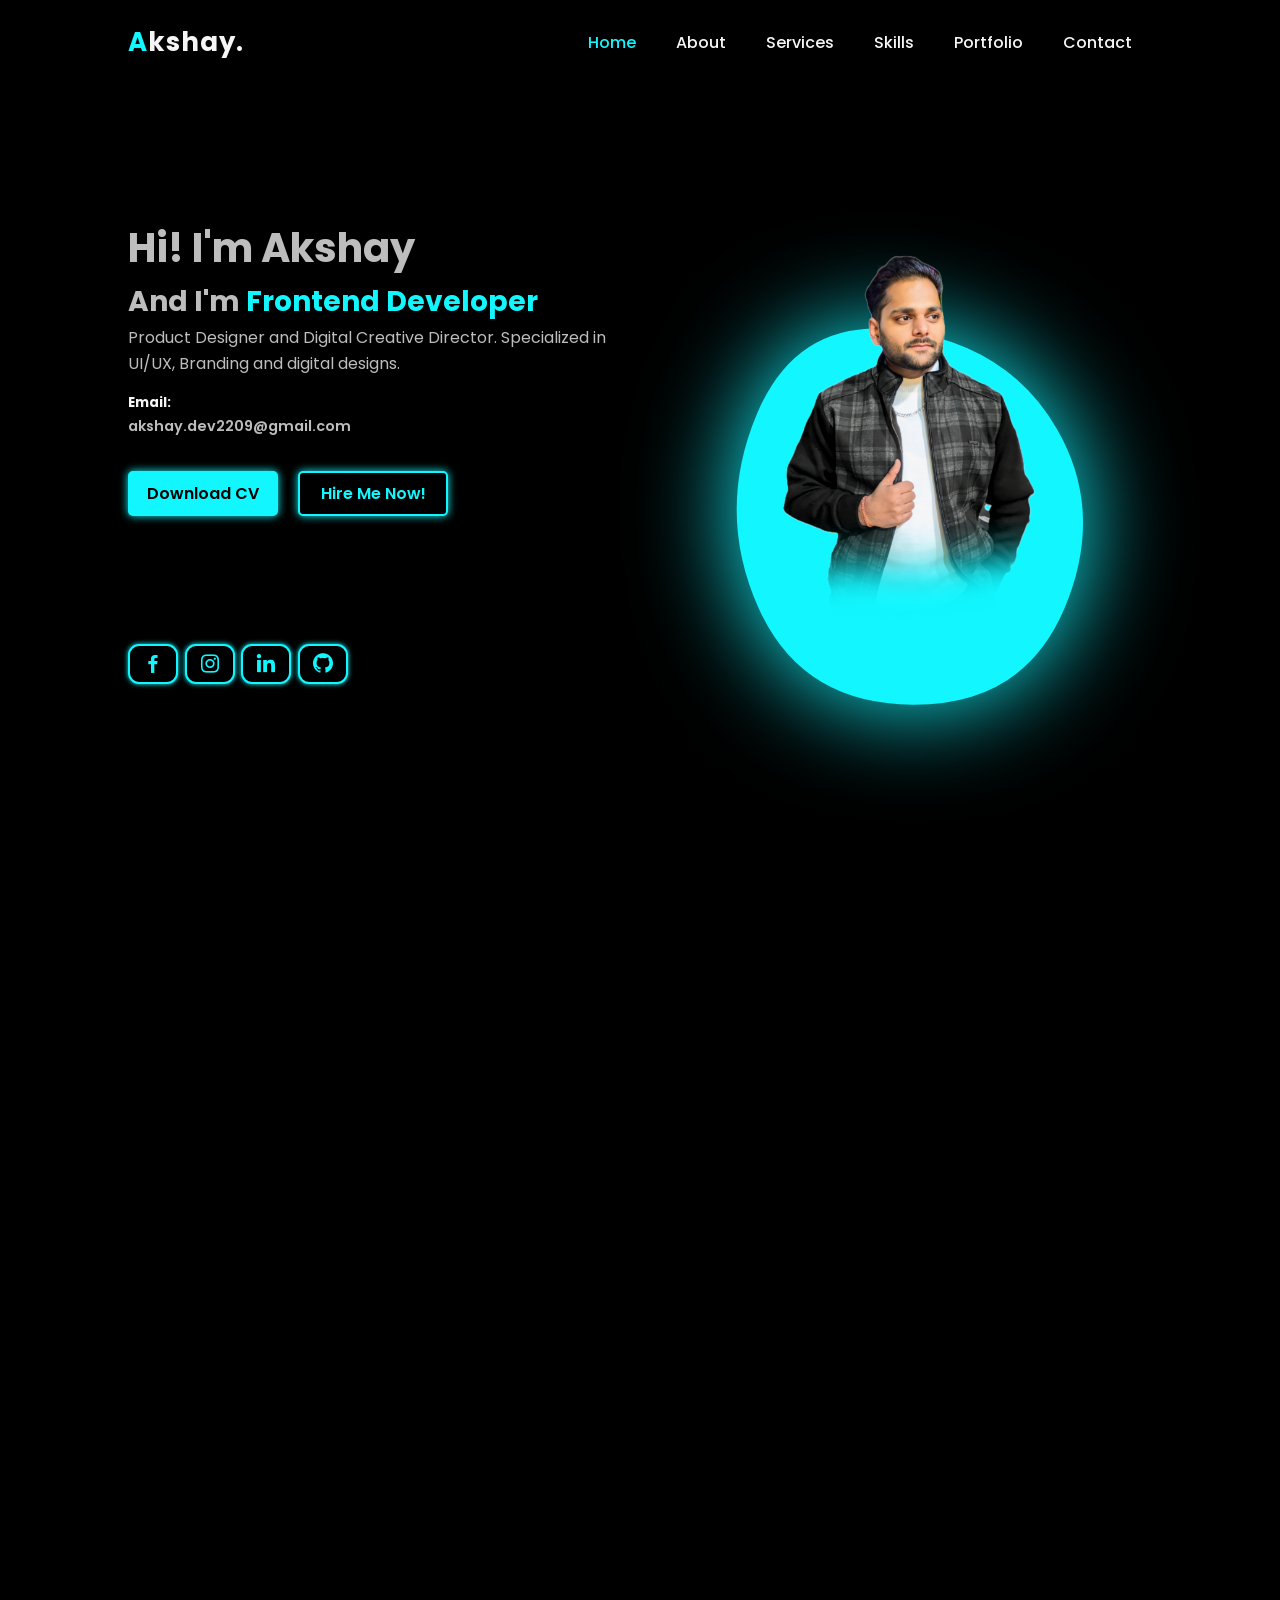
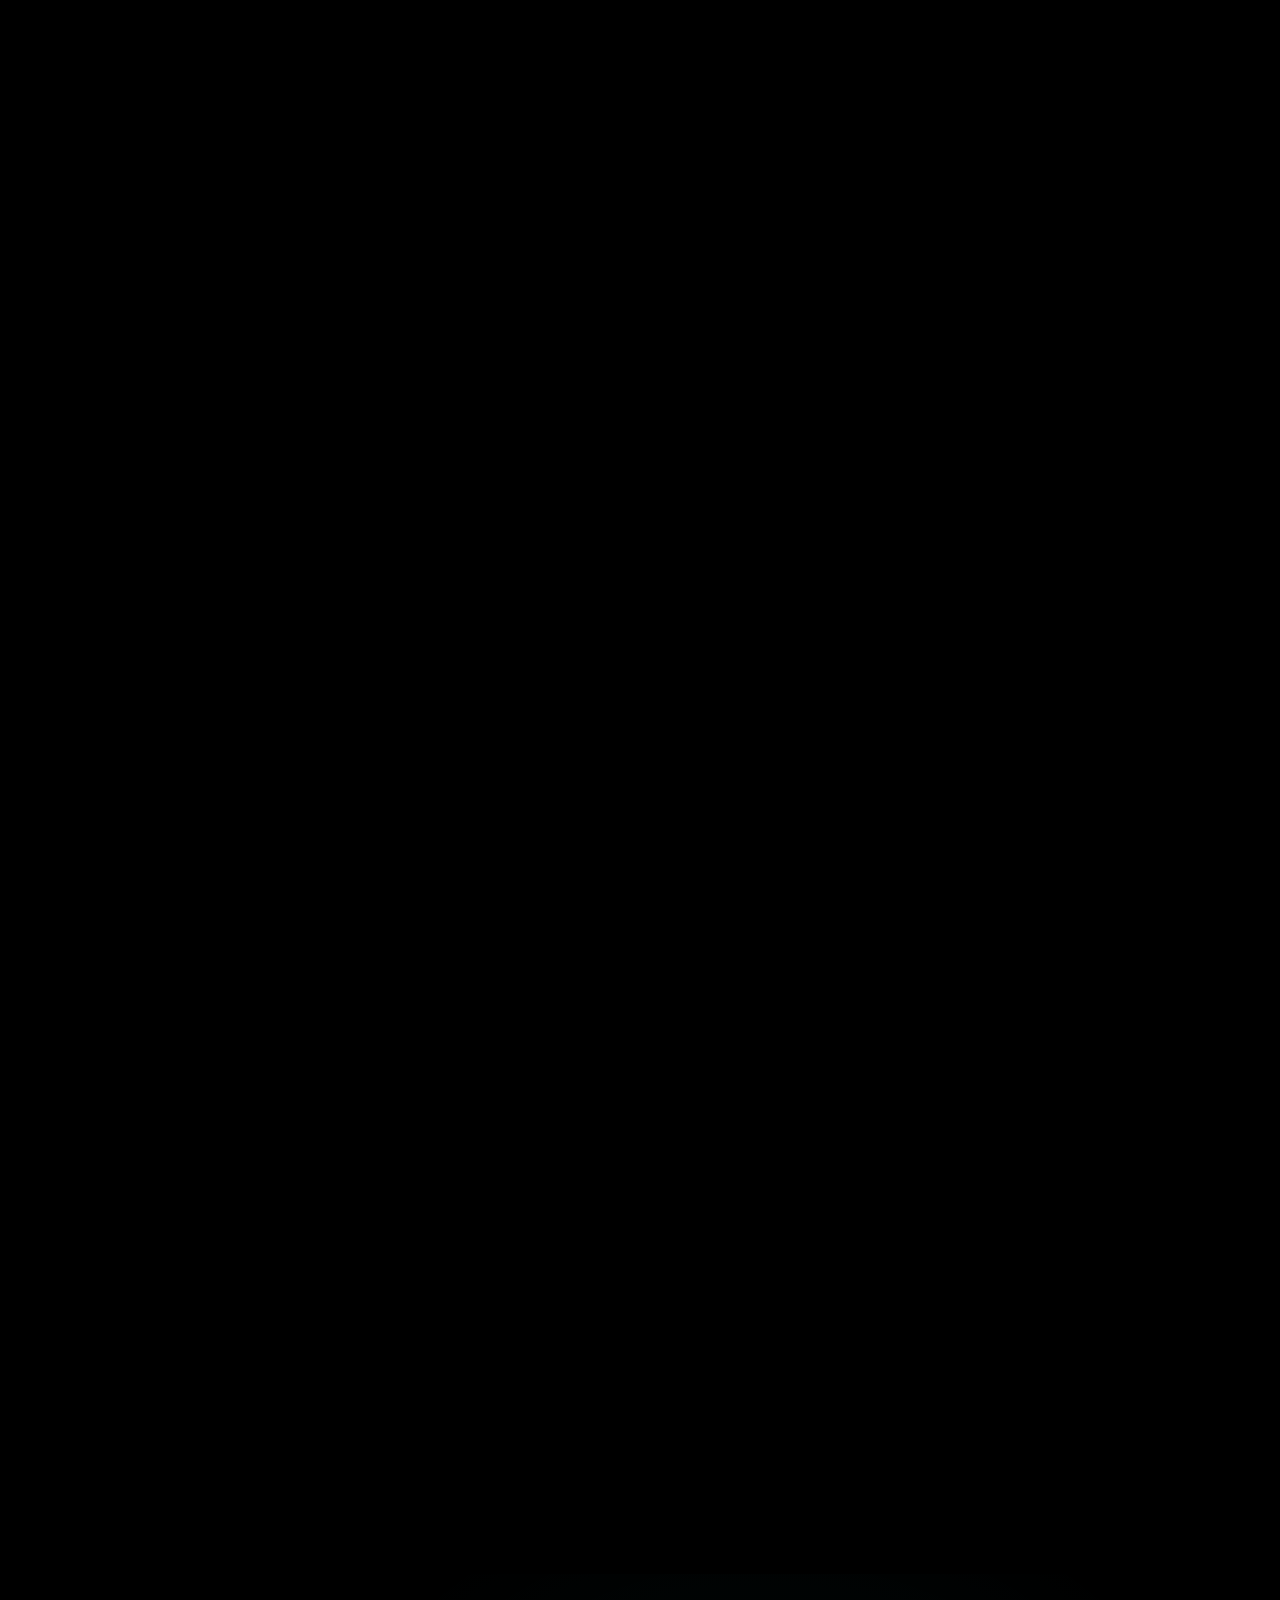
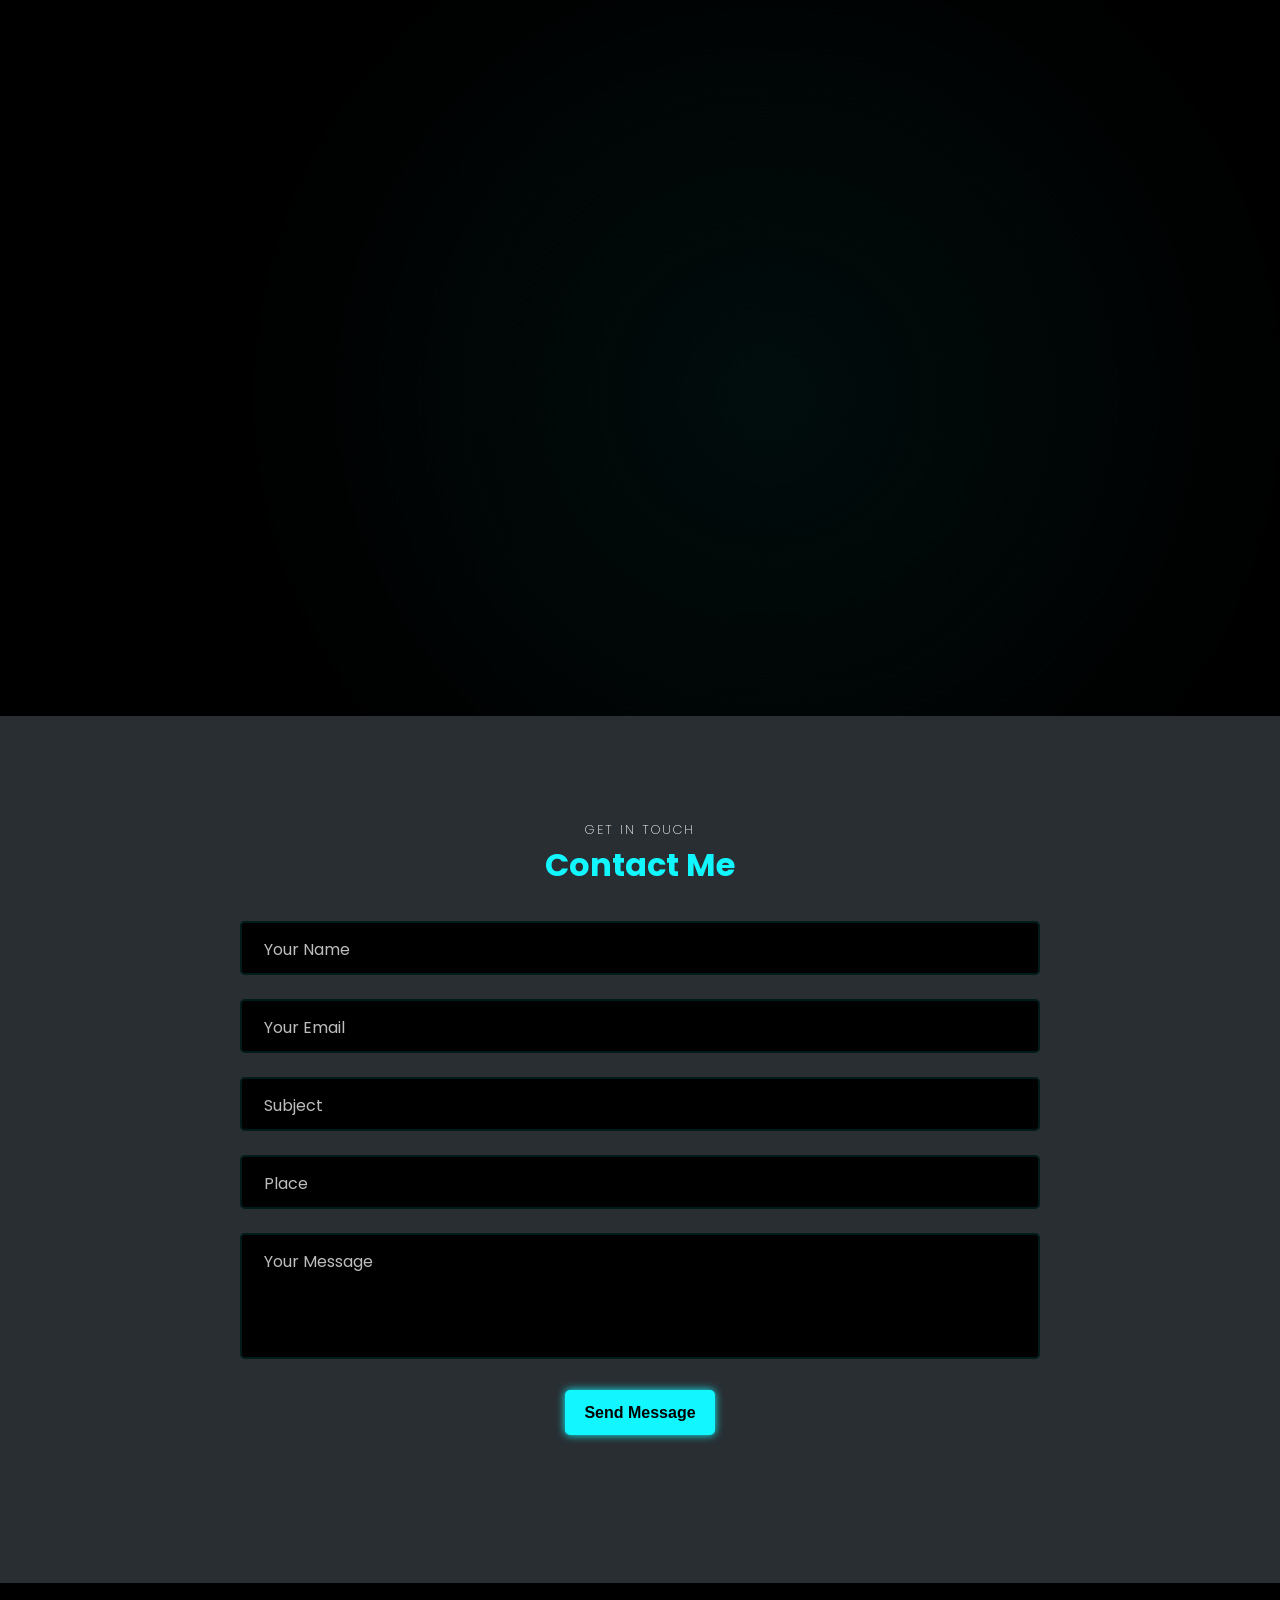
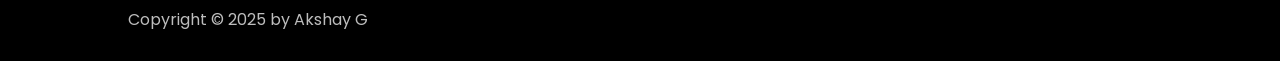
<file: index.html>
<!DOCTYPE html>
<html lang="en">

<head>
    <meta charset="UTF-8">
    <meta name="viewport" content="width=device-width, initial-scale=1.0">
    <meta name="description"
        content="Akshay - Full Stack Developer & MCA Student. Specialized in React, Node.js, UI/UX, and Web Development. View my portfolio of web applications and design work.">
    <meta name="keywords"
        content="Akshay, Full Stack Developer, Web Developer, UI/UX Designer, React Developer, Node.js, Portfolio, MCA Student">
    <meta name="author" content="Akshay G">
    <meta property="og:title" content="Akshay G - Full Stack Developer Portfolio">
    <meta property="og:description"
        content="Full Stack Developer specialized in React, Node.js, and modern web technologies. View my latest projects and skills.">
    <meta property="og:image" content="./mine1.png">
    <meta property="og:url" content="[https://akshayg-portfolio.netlify.app](https://akshayg-portfolio.netlify.app)">
    <meta name="twitter:card" content="summary_large_image">
    <link rel="icon" type="image/png" href="./images/mine1.png">
    <title>Akshay G || Full Stack Developer Portfolio</title>
    <link rel="stylesheet" href="style.css">
    <link href='https://unpkg.com/boxicons@2.1.4/css/boxicons.min.css' rel='stylesheet'>
</head>

<body>
    <!-- Preloader -->
    <div class="preloader">
        <div class="loader"></div>
    </div>

    <header>
        <div class="logo"><span>A</span>kshay. <!-- <span style="color:yellow;">G.</span> --></div>
        <ul class="navlist">
            <li><a href="#home" style="--i:1;">Home</a></li>
            <li><a href="#about" style="--i:2;">About</a></li>
            <li><a href="#services" style="--i:3;">Services</a></li>
            <li><a href="#skills" style="--i:4;">Skills</a></li>
            <li><a href="#portfolio" style="--i:5;">Portfolio</a></li>
            <li><a href="#contact" style="--i:6;">Contact</a></li>
        </ul>
        <div id="menu-icon" class="bx bx-menu"></div>
    </header>

    <!-- Home -------------------------------------------------------------------------------------------------->
    <section id="home" class="home">
        <div class="home-content scroll-scale">
            <h1>Hi! I'm Akshay</h1>
            <div class="change-text">
                <h3>And I'm</h3>
                <h3>
                    <span class="word"> MCA&nbsp; Student</span>
                    <span class="word">Frontend&nbsp; Developer</span>
                    <span class="word">Web&nbsp; Designer</span>
                    <span class="word">Full&nbsp; Stack&nbsp; Developer</span>
                    <span class="word">UX/UI&nbsp; Developer</span>
                </h3>
            </div>

            <p>Product Designer and Digital Creative Director.
                Specialized in UI/UX, Branding and digital designs.</p>

            <div class="info-box">
                <div class="email-info">
                    <h5>Email:</h5>
                    <span>akshay.dev2209@gmail.com</span>
                </div>
            </div>

            <div class="btn-box">
                <a href="cv.html" target="_blank" class="btn">Download CV</a>
                <a href="#contact" class="btn">Hire Me Now!</a>
            </div>
            <!-- https://boxicons.com/?query=whats -->
            <div class="social-icons">
                <a href="https://www.facebook.com/share/1CViDe2cgX/" target="_blank" rel="noopener noreferrer"><i
                        class='bx bxl-facebook'></i></a>
                <a href="https://www.instagram.com/akshay.o22?igsh=MTduZm5zNTdzODV3dQ==" target="_blank"
                    rel="noopener noreferrer"><i class='bx bxl-instagram'></i></a>
                <a href="https://www.linkedin.com/in/itsakshayg?utm_source=share&utm_campaign=share_via&utm_content=profile&utm_medium=android_app"
                    target="_blank" rel="noopener noreferrer"><i class='bx bxl-linkedin'></i></a>
                <a href="https://github.com/Akshay0922" target="_blank" rel="noopener noreferrer"><i
                        class='bx bxl-github'></i></a>
            </div>
        </div>

        <div class="home-image scroll-scale">
            <div class="img-box">
                <img src="./images/mine.png" alt="Akshay G - Full Stack Developer" loading="lazy">
            </div>
            <!-- https://lokesh-coder.github.io/blobs.app/?e=6&gw=6&se=2&c=d1d8e0&o=0 -->
            <div class="liquid-shape">
                <svg viewBox="0 0 500 500" xmlns="http://www.w3.org/2000/svg" xmlns:xlink="http://www.w3.org/1999/xlink"
                    width="100%" id="blobSvg">
                    <path fill="#12f7ff">
                        <animate attributeName="d" dur="20000ms" repeatCount="indefinite"
                            values="
                        M405,318Q329,386,248.5,389.5Q168,393,122,321.5Q76,250,115,167.5Q154,85,262.5,62.5Q371,40,426,145Q481,250,405,318Z;
                        M409.5,357.5Q374,465,251,463.5Q128,462,83.5,356Q39,250,83,143.5Q127,37,236.5,60.5Q346,84,395.5,167Q445,250,409.5,357.5Z;
                        M381.02059,316.07541Q326.36172,382.15082,242.19727,395.14943Q158.03283,408.14803,123.37117,329.07402Q88.70951,250,116.13967,157.99861Q143.56984,65.99721,257.7301,52.21508Q371.89037,38.43295,403.78492,144.21648Q435.67947,250,381.02059,316.07541Z;
                        M400.26024,328.35744Q340.83152,406.71487,257.3056,394.53888Q173.77968,382.36289,92.88233,316.18144Q11.98498,250,88.84345,177.2408Q165.70191,104.48159,264.4028,79.64359Q363.10368,54.8056,411.39632,152.4028Q459.68895,250,400.26024,328.35744Z;
                        M377.3284,342.19231Q356.79882,434.38462,243.28106,446.6361Q129.76331,458.88759,109.8787,354.44379Q89.9941,250,129.57693,179.60651Q169.15976,109.21302,253.96745,102.11835Q338.77514,95.02368,368.31656,172.51184Q397.85798,250,377.3284,342.19231Z;
                        M399.94309,357.71307Q373.78208,465.42614,267.0121,435.63196Q160.24212,405.83779,96.97095,327.91889Q33.69977,250,80.9528,143.93585Q128.20582,37.87169,232.5339,69.09686Q336.86199,100.32203,381.48305,175.16102Q426.10411,250,399.94309,357.71307Z;
                        M375.98076,325.2846Q337.19229,400.56919,246.04999,407.86537Q154.90769,415.16154,116.42693,332.58077Q77.94618,250,102.95001,143.96538Q127.95384,37.93077,230.43077,72.03462Q332.90769,106.13847,373.83846,178.06923Q414.76922,250,375.98076,325.2846Z;
                        M406.05833,338.52472Q352.02768,427.04943,253.01285,422.02669Q153.99802,417.00395,113.49506,333.50198Q72.99209,250,99.99506,144Q126.99802,38,230.5,71.49901Q334.00198,104.99802,397.04548,177.49901Q460.08898,250,406.05833,338.52472Z;
                        M405,318Q329,386,248.5,389.5Q168,393,122,321.5Q76,250,115,167.5Q154,85,262.5,62.5Q371,40,426,145Q481,250,405,318Z;"></animate>
                    </path>
                </svg>
            </div>

            <div class="liquid-shape">
                <svg viewBox="0 0 500 500" xmlns="http://www.w3.org/2000/svg" xmlns:xlink="http://www.w3.org/1999/xlink"
                    width="100%" id="blobSvg">
                    <path fill="#12f7ff">
                        <animate attributeName="d" dur="20000ms" repeatCount="indefinite"
                            values="
                        M405,318Q329,386,248.5,389.5Q168,393,122,321.5Q76,250,115,167.5Q154,85,262.5,62.5Q371,40,426,145Q481,250,405,318Z;
                        M409.5,357.5Q374,465,251,463.5Q128,462,83.5,356Q39,250,83,143.5Q127,37,236.5,60.5Q346,84,395.5,167Q445,250,409.5,357.5Z;
                        M381.02059,316.07541Q326.36172,382.15082,242.19727,395.14943Q158.03283,408.14803,123.37117,329.07402Q88.70951,250,116.13967,157.99861Q143.56984,65.99721,257.7301,52.21508Q371.89037,38.43295,403.78492,144.21648Q435.67947,250,381.02059,316.07541Z;
                        M400.26024,328.35744Q340.83152,406.71487,257.3056,394.53888Q173.77968,382.36289,92.88233,316.18144Q11.98498,250,88.84345,177.2408Q165.70191,104.48159,264.4028,79.64359Q363.10368,54.8056,411.39632,152.4028Q459.68895,250,400.26024,328.35744Z;
                        M377.3284,342.19231Q356.79882,434.38462,243.28106,446.6361Q129.76331,458.88759,109.8787,354.44379Q89.9941,250,129.57693,179.60651Q169.15976,109.21302,253.96745,102.11835Q338.77514,95.02368,368.31656,172.51184Q397.85798,250,377.3284,342.19231Z;
                        M399.94309,357.71307Q373.78208,465.42614,267.0121,435.63196Q160.24212,405.83779,96.97095,327.91889Q33.69977,250,80.9528,143.93585Q128.20582,37.87169,232.5339,69.09686Q336.86199,100.32203,381.48305,175.16102Q426.10411,250,399.94309,357.71307Z;
                        M375.98076,325.2846Q337.19229,400.56919,246.04999,407.86537Q154.90769,415.16154,116.42693,332.58077Q77.94618,250,102.95001,143.96538Q127.95384,37.93077,230.43077,72.03462Q332.90769,106.13847,373.83846,178.06923Q414.76922,250,375.98076,325.2846Z;
                        M406.05833,338.52472Q352.02768,427.04943,253.01285,422.02669Q153.99802,417.00395,113.49506,333.50198Q72.99209,250,99.99506,144Q126.99802,38,230.5,71.49901Q334.00198,104.99802,397.04548,177.49901Q460.08898,250,406.05833,338.52472Z;
                        M405,318Q329,386,248.5,389.5Q168,393,122,321.5Q76,250,115,167.5Q154,85,262.5,62.5Q371,40,426,145Q481,250,405,318Z;"></animate>
                    </path>
                </svg>
            </div>
        </div>
    </section>

    <!-- About ------------------------------------------------------------------------------------------------->
    <section id="about" class="about">
        <div class="img-about scroll-scale">
            <img src="./images/mine.png" alt="">
            <div class="info-about1">
                <span>0</span>
                <p>Years of Experience</p>
            </div>
            <div class="info-about2">
                <span>6+</span>
                <p>Project complete</p>
            </div>
            <div class="info-about3">
                <span>1</span>
                <p>Happy Clients</p>
            </div>
        </div>

        <div class="about-content scroll-scale">
            <span>Let me introduce myself</span>
            <h2>About Me</h2>
            <p>Hi, I'm Akshay, an MCA student and a passionate Full Stack Developer skilled in HTML, CSS, JavaScript,
                Node.js, Express, React and MongoDB. </p>
            <p class="read-more-text">
                I love crafting responsive, user-friendly web applications and writing clean,
                efficient code. With a solid foundation in Data Structures, DBMS, and Networking, I'm always eager to
                learn,
                improve, and take on new challenges. I'm currently seeking exciting opportunities to grow as a developer
                and
                contribute to impactful projects.
            </p>
            <div class="btn-box">
                <button class="btn read-more-btn">Read More</button>
            </div>
        </div>
    </section>

    <!-- Services ---------------------------------------------------------------------------------------------->
    <section id="services" class="services">
        <div class="main-text scroll-scale">
            <span>What I will do for you</span>
            <h2>My Services</h2>
        </div>

        <div class="section-services scroll-bottom">
            <div class="service-box">
                <i class='bx bx-code-alt service-icon'></i>
                <h3>Full Stack Development</h3>
                <div class="service-content">
                    <p>
                        Building responsive and scalable web applications using modern technologies.
                        <span class="read-more-text">
                            Specializing in React, Node.js, and MongoDB to create robust backend systems
                            and intuitive user interfaces. Implementing RESTful APIs, authentication,
                            and database integration for complete web solutions.
                        </span>
                    </p>
                </div>
                <div class="btn-box service-btn">
                    <button class="btn read-more-btn">Read More</button>
                </div>
            </div>

            <div class="service-box">
                <i class='bx bxl-react service-icon'></i>
                <h3>Frontend Development</h3>
                <div class="service-content">
                    <p>
                        Crafting beautiful and responsive user interfaces using modern web technologies.
                        <span class="read-more-text">
                            Expert in HTML, CSS, JavaScript, and React development with focus on performance,
                            accessibility, and exceptional user experience. Creating engaging animations
                            and interactive features.
                        </span>
                    </p>
                </div>
                <div class="btn-box service-btn">
                    <button class="btn read-more-btn">Read More</button>
                </div>
            </div>

            <div class="service-box">
                <i class='bx bx-data service-icon'></i>
                <h3>Database Design</h3>
                <div class="service-content">
                    <p>
                        Designing and implementing efficient database structures for modern applications.
                        <span class="read-more-text">
                            Expertise in MongoDB and SQL, focusing on optimized queries, data security,
                            and maintaining data integrity. Implementing best practices for scalable
                            database solutions.
                        </span>
                    </p>
                </div>
                <div class="btn-box service-btn">
                    <button class="btn read-more-btn">Read More</button>
                </div>
            </div>
        </div>
    </section>

    <!-- Skills ------------------------------------------------------------------------------------------------>
    <section id="skills" class="skills">
        <div class="main-text scroll-scale">
            <span>Technical & Professional</span>
            <h2>My Skills</h2>
        </div>

        <div class="skills-main">
            <div class="skill-left scroll-scale">
                <h3>Technical Skills</h3>
                <div class="skill-bar">
                    <div class="info">
                        <p>HTML, CSS</p>
                        <p>79%</p>
                    </div>
                    <div class="bar">
                        <span class="html"></span>
                    </div>
                </div>

                <div class="skill-bar">
                    <div class="info">
                        <p>MongoDB</p>
                        <p>81%</p>
                    </div>
                    <div class="bar">
                        <span class="figma"></span>
                    </div>
                </div>

                <div class="skill-bar">
                    <div class="info">
                        <p>JavaScript</p>
                        <p>70%</p>
                    </div>
                    <div class="bar">
                        <span class="javascript"></span>
                    </div>
                </div>

                <div class="skill-bar">
                    <div class="info">
                        <p>Node.Js, Express.Js</p>
                        <p>72%</p>
                    </div>
                    <div class="bar">
                        <span class="css"></span>
                    </div>
                </div>
            </div>

            <div class="skill-right scroll-scale">
                <h3>Professional Skills</h3>
                <div class="professional">
                    <div class="box">
                        <div class="circle" data-dots="80" data-percent="90"></div>
                        <div class="text">
                            <big>90%</big>
                            <small>Team Work</small>
                        </div>
                    </div>

                    <div class="box">
                        <div class="circle" data-dots="80" data-percent="80"></div>
                        <div class="text">
                            <big>80%</big>
                            <small>Creativity</small>
                        </div>
                    </div>

                    <div class="box">
                        <div class="circle" data-dots="80" data-percent="55"></div>
                        <div class="text">
                            <big>55%</big>
                            <small>Project Management</small>
                        </div>
                    </div>

                    <div class="box">
                        <div class="circle" data-dots="80" data-percent="70"></div>
                        <div class="text">
                            <big>70%</big>
                            <small>Communication</small>
                        </div>
                    </div>
                </div>
            </div>
        </div>
    </section>

    <!-- Portfolio -----------------------------------------=--------------------------------------------------->
    <section id="portfolio" class="portfolio">
        <div class="main-text scroll-scale">
            <span>My Recent Work</span>
            <h2>Featured Projects</h2>
        </div>

        <div class="portfolio-gallery scroll-bottom">
            <!-- Project 1 -->
            <div class="port-box mix web fullstack" data-ref="web fullstack">
                <div class="port-image">
                    <img src="./images/1.png" alt="Digital Library" loading="lazy">
                </div>
                <div class="port-content">
                    <h3>Digital Library</h3>
                    <p>
                        A complete digital library platform that allows users to manage, search, and access books and
                        resources
                        online. Includes features like user authentication, book cataloging, borrowing/return tracking,
                        and
                        responsive UI.
                    </p>
                    <div class="tech-stack">
                        <span>React.js</span>
                        <span>Bootstrap</span>
                    </div>
                    <div class="project-links">
                        <a href="https://github.com/yourusername/lost-and-found" target="_blank"
                            rel="noopener noreferrer" class="github-link">
                            <i class='bx bxl-github'></i>
                        </a>
                        <a href="https://lost-and-found-demo.herokuapp.com" target="_blank" rel="noopener noreferrer"
                            class="link-icon">
                            <i class='bx bx-link-external'></i>
                        </a>
                    </div>
                </div>
            </div>

            <!-- Project 2 -->
            <div class="port-box mix web ui" data-ref="web ui">
                <div class="port-image">
                    <img src="./images/2.png" alt="Library Management System" loading="lazy">
                </div>
                <div class="port-content">
                    <h3>Library Management System</h3>
                    <p>
                        A full-stack system designed to manage libraries efficiently. It includes book issue/return
                        management,
                        student records, admin panel, and search functionality powered by MongoDB and Express.js.
                    </p>
                    <div class="tech-stack">
                        <span>React.js</span>
                        <span>Node.js</span>
                        <span>Express.js</span>
                        <span>MongoDB</span>
                    </div>
                    <div class="project-links">
                        <a href="https://github.com/yourusername/neumorphic-calculator" target="_blank"
                            rel="noopener noreferrer" class="github-link">
                            <i class='bx bxl-github'></i>
                        </a>
                        <a href="https://neumorphic-calculator-demo.netlify.app" target="_blank"
                            rel="noopener noreferrer" class="link-icon">
                            <i class='bx bx-link-external'></i>
                        </a>
                    </div>
                </div>
            </div>

            <!-- Project 3 -->
            <div class="port-box mix fullstack" data-ref="fullstack">
                <div class="port-image">
                    <img src="./images/3.png" alt="Personal Portfolio" loading="lazy">
                </div>
                <div class="port-content">
                    <h3>Personal Portfolio</h3>
                    <p>
                        A modern personal portfolio website showcasing projects, skills, and achievements. Built with
                        responsive
                        design, smooth animations, and integrated contact form for professional networking.
                    </p>
                    <div class="tech-stack">
                        <span>HTML5</span>
                        <span>CSS3</span>
                        <span>JavaScript</span>
                    </div>
                    <div class="project-links">
                        <a href="https://github.com/yourusername/portfolio" target="_blank" rel="noopener noreferrer"
                            class="github-link">
                            <i class='bx bxl-github'></i>
                        </a>
                        <a href="https://your-portfolio-url.com" target="_blank" rel="noopener noreferrer"
                            class="link-icon">
                            <i class='bx bx-link-external'></i>
                        </a>
                    </div>
                </div>
            </div>

            <!-- Project 4 -->
            <div class="port-box mix ui" data-ref="ui">
                <div class="port-image">
                    <img src="./images/4.png" alt="Lets Change" loading="lazy">
                </div>
                <div class="port-content">
                    <h3>Lets Change</h3>
                    <p>
                        A MERN-based social platform designed to encourage positive change. It allows users to share
                        ideas,
                        collaborate on initiatives, and track progress with interactive dashboards.
                    </p>
                    <div class="tech-stack">
                        <span>MERN</span>
                    </div>
                    <div class="project-links">
                        <a href="https://github.com/yourusername/ecommerce-ui" target="_blank" rel="noopener noreferrer"
                            class="github-link">
                            <i class='bx bxl-github'></i>
                        </a>
                        <a href="https://ecommerce-ui-demo.netlify.app" target="_blank" rel="noopener noreferrer"
                            class="link-icon">
                            <i class='bx bx-link-external'></i>
                        </a>
                    </div>
                </div>
            </div>
        </div>
    </section>

    <!-- Contact ----------------------------------------------------------------------------------------------->
    <section id="contact" class="contact">
        <div class="main-text">
            <span>get in touch</span>
            <h2>Contact Me</h2>
        </div>
        <form id="contactForm" action="https://formsubmit.co/86ebdf620317670755f4a27a425d31c0" method="POST">
            <input type="hidden" name="_captcha" value="false">
            <input type="hidden" name="_next" value="https://akshayg-portfolio.netlify.app/thanks.html">
            <input type="hidden" name="_template" value="table">
            <input type="hidden" name="_subject" value="New Portfolio Contact Form Submission">
            <input type="hidden" name="_replyto" value="%email%">
            <div class="form-group">
                <input type="text" id="name" name="name" placeholder=" " required>
                <label for="name">Your Name</label>
            </div>
            <div class="form-group">
                <input type="email" id="email" name="email" placeholder=" " required>
                <label for="email">Your Email</label>
            </div>
            <div class="form-group">
                <input type="text" id="subject" name="subject" placeholder=" " required>
                <label for="subject">Subject</label>
            </div>
            <div class="form-group">
                <input type="text" id="place" name="place" placeholder=" " required>
                <label for="place">Place</label>
            </div>
            <div class="form-group">
                <textarea id="message" name="message" rows="5" placeholder=" " required></textarea>
                <label for="message">Your Message</label>
            </div>
            <div class="formBtn">
                <button type="submit" class="btn">Send Message</button>
            </div>
        </form>
    </section>

    <!-- Footer ----------------------------------------------------------------------------------------------->
    <footer>
        <p>Copyright &copy; 2025 by Akshay G</p>
    </footer>

    <!-- Scroll to top button -->
    <div class="scroll-to-top">
        <i class='bx bx-up-arrow-alt'></i>
    </div>

    <!-- https://github.com/patrickkunka/mixitup/blob/v3/dist/mixitup.min.js -->
    <script src="./mixitup.min.js"></script>
    <script src="script.js"></script>
</body>

</html>
</file>
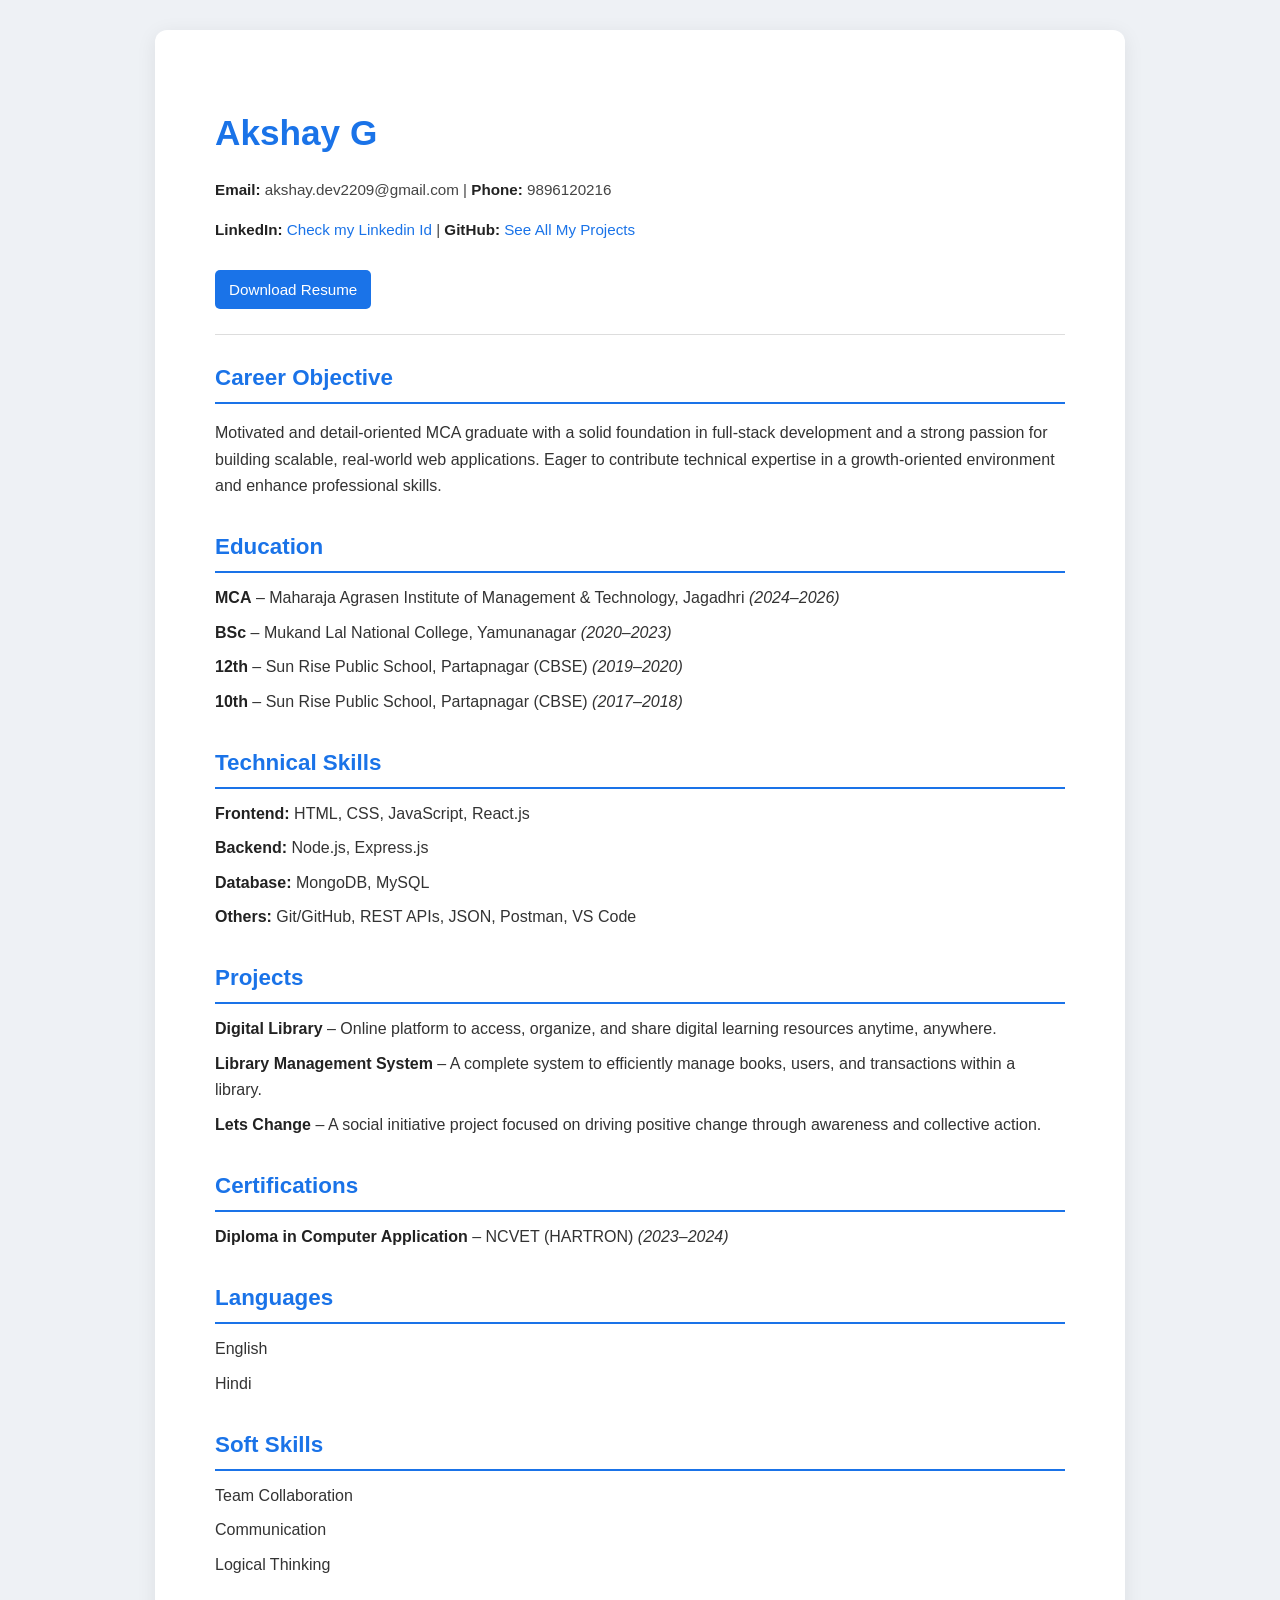
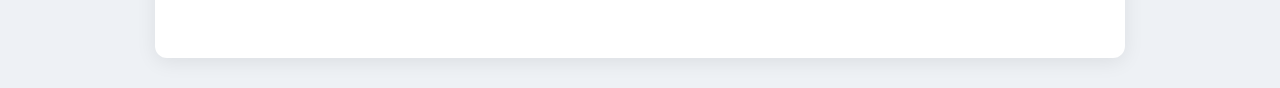
<file: cv.html>
<!DOCTYPE html>
<html lang="en">

<head>
  <meta charset="UTF-8" />
  <meta name="viewport" content="width=device-width, initial-scale=1.0" />
  <title>Akshay - Resume</title>
  <style>
    body {
      font-family: "Segoe UI", Roboto, sans-serif;
      margin: 0;
      padding: 30px;
      background: #eef1f5;
      color: #333;
    }

    .container {
      max-width: 850px;
      margin: auto;
      background: #fff;
      padding: 50px 60px;
      border-radius: 12px;
      box-shadow: 0px 4px 20px rgba(0, 0, 0, 0.08);
      line-height: 1.65;
    }

    h1 {
      color: #1a73e8;
      font-size: 2.2rem;
      margin-bottom: 5px;
    }

    h2 {
      color: #1a73e8;
      font-size: 1.4rem;
      margin-bottom: 12px;
      border-bottom: 2px solid #1a73e8;
      padding-bottom: 5px;
    }

    hr {
      border: none;
      border-top: 1px solid #ddd;
      margin: 25px 0;
    }

    .section {
      margin-bottom: 30px;
    }

    ul {
      list-style: none;
      padding: 0;
      margin: 0;
    }

    ul li {
      margin-bottom: 8px;
    }

    a {
      color: #1a73e8;
      text-decoration: none;
      transition: color 0.3s ease;
    }

    a:hover {
      color: #d63384;
    }

    .header-info {
      margin-bottom: 15px;
      font-size: 0.95rem;
      color: #444;
    }

    .download-btn {
      display: inline-block;
      margin-top: 12px;
      padding: 7px 14px;
      background-color: #1a73e8;
      color: white;
      border-radius: 5px;
      text-decoration: none;
      font-size: 0.95rem;
      font-weight: 500;
      transition: background 0.3s ease;
    }

    .download-btn:hover {
      background-color: #155ab6;
      color: white;
    }

    strong {
      color: #222;
    }
  </style>
</head>

<body>
  <div class="container">
    <!-- Header -->
    <h1>Akshay G</h1>
    <p class="header-info">
      <strong>Email:</strong> akshay.dev2209@gmail.com |
      <strong>Phone:</strong> 9896120216
    </p>
    <p class="header-info">
      <strong>LinkedIn:</strong>
      <a href="https://www.linkedin.com/in/itsakshayg" target="_blank" rel="noopener noreferrer">Check my Linkedin Id</a> |
      <strong>GitHub:</strong>
      <a href="https://github.com/Akshay0922" target="_blank" rel="noopener noreferrer">See All My Projects</a>
    </p>
    <p><a class="download-btn" href="akshayResume.pdf" download>Download Resume</a></p>

    <hr />

    <!-- Career Objective -->
    <div class="section">
      <h2>Career Objective</h2>
      <p>
        Motivated and detail-oriented MCA graduate with a solid foundation in full-stack
        development and a strong passion for building scalable, real-world web applications.
        Eager to contribute technical expertise in a growth-oriented environment and enhance
        professional skills.
      </p>
    </div>

    <!-- Education -->
    <div class="section">
      <h2>Education</h2>
      <ul>
        <li><strong>MCA</strong> – Maharaja Agrasen Institute of Management & Technology, Jagadhri <em>(2024–2026)</em></li>
        <li><strong>BSc</strong> – Mukand Lal National College, Yamunanagar <em>(2020–2023)</em></li>
        <li><strong>12th</strong> – Sun Rise Public School, Partapnagar (CBSE) <em>(2019–2020)</em></li>
        <li><strong>10th</strong> – Sun Rise Public School, Partapnagar (CBSE) <em>(2017–2018)</em></li>
      </ul>
    </div>

    <!-- Skills -->
    <div class="section">
      <h2>Technical Skills</h2>
      <ul>
        <li><strong>Frontend:</strong> HTML, CSS, JavaScript, React.js</li>
        <li><strong>Backend:</strong> Node.js, Express.js</li>
        <li><strong>Database:</strong> MongoDB, MySQL</li>
        <li><strong>Others:</strong> Git/GitHub, REST APIs, JSON, Postman, VS Code</li>
      </ul>
    </div>

    <!-- Projects -->
    <div class="section">
      <h2>Projects</h2>
      <ul>
        <li><strong>Digital Library</strong> – Online platform to access, organize, and share digital learning resources anytime, anywhere.</li>
        <li><strong>Library Management System</strong> – A complete system to efficiently manage books, users, and transactions within a library.</li>
        <li><strong>Lets Change</strong> – A social initiative project focused on driving positive change through awareness and collective action.</li>
      </ul>
    </div>

    <!-- Certifications -->
    <div class="section">
      <h2>Certifications</h2>
      <ul>
        <li><strong>Diploma in Computer Application</strong> – NCVET (HARTRON) <em>(2023–2024)</em></li>
      </ul>
    </div>

    <!-- Languages -->
    <div class="section">
      <h2>Languages</h2>
      <ul>
        <li>English</li>
        <li>Hindi</li>
      </ul>
    </div>

    <!-- Soft Skills -->
    <div class="section">
      <h2>Soft Skills</h2>
      <ul>
        <li>Team Collaboration</li>
        <li>Communication</li>
        <li>Logical Thinking</li>
      </ul>
    </div>
  </div>
</body>

</html>
</file>
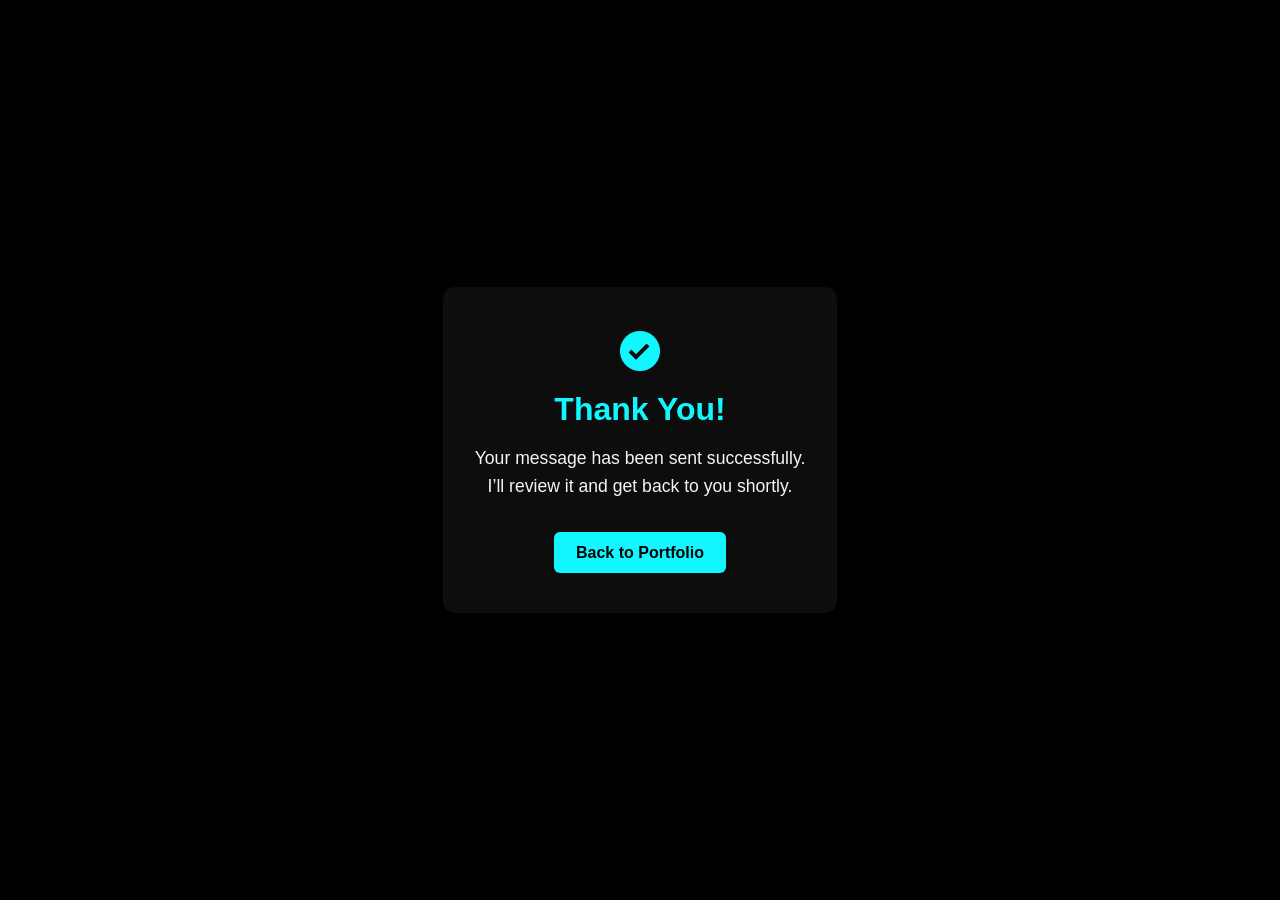
<file: thanks.html>
<!DOCTYPE html>
<html lang="en">

<head>
  <meta charset="UTF-8" />
  <meta name="viewport" content="width=device-width, initial-scale=1.0" />
  <title>Thank You | Akshay G Portfolio</title>
  <link rel="stylesheet" href="style.css" />
  <link href="https://unpkg.com/boxicons@2.1.4/css/boxicons.min.css" rel="stylesheet" />
  <style>
    body {
      margin: 0;
      font-family: "Segoe UI", sans-serif;
      background: var(--bg-color);
      color: var(--text-color);
      display: flex;
      justify-content: center;
      align-items: center;
      height: 100vh;
    }

    .thanks-card {
      background: rgba(255, 255, 255, 0.05);
      backdrop-filter: blur(10px);
      border-radius: 12px;
      padding: 2.5rem 2rem;
      max-width: 500px;
      text-align: center;
      box-shadow: 0 8px 20px rgba(0, 0, 0, 0.15);
      animation: fadeIn 0.8s ease;
    }

    .thanks-card i {
      font-size: 3rem;
      color: var(--hover-color);
      margin-bottom: 1rem;
      animation: bounce 2s infinite;
    }

    .thanks-card h1 {
      color: var(--hover-color);
      margin-bottom: 1rem;
      font-size: 2rem;
    }

    .thanks-card p {
      font-size: 1.1rem;
      margin-bottom: 2rem;
      line-height: 1.6;
    }

    .back-btn {
      display: inline-block;
      padding: 0.7rem 1.4rem;
      background: var(--hover-color);
      color: var(--bg-color);
      border-radius: 6px;
      font-weight: 600;
      text-decoration: none;
      transition: background 0.3s ease, transform 0.2s ease;
    }

    .back-btn:hover {
      background: #ffb703;
      transform: translateY(-2px);
    }

    @keyframes fadeIn {
      from {
        opacity: 0;
        transform: translateY(20px);
      }
      to {
        opacity: 1;
        transform: translateY(0);
      }
    }

    @keyframes bounce {
      0%, 100% {
        transform: translateY(0);
      }
      50% {
        transform: translateY(-8px);
      }
    }
  </style>
</head>

<body>
  <div class="thanks-card">
    <i class='bx bxs-check-circle'></i>
    <h1>Thank You!</h1>
    <p>Your message has been sent successfully.<br> I’ll review it and get back to you shortly.</p>
    <a href="index.html" class="back-btn">Back to Portfolio</a>
  </div>
</body>

</html>
</file>
<file: style.css>
/* https://fonts.google.com/selection/embed */
@import url('https://fonts.googleapis.com/css2?family=Poppins:ital,wght@0,100;0,200;0,300;0,400;0,500;0,600;0,700;0,800;0,900;1,100;1,200;1,300;1,400;1,500;1,600;1,700;1,800;1,900&display=swap');

* {
    padding: 0;
    margin: 0;
    box-sizing: border-box;
    list-style: none;
    scroll-behavior: smooth;
    text-decoration: none;
}

:root {
    --text-color: #f5f5f5;
    --hover-color: #12f7ff;
    --bg-color: black;
    --secon-bg-color: #292e33;
    --big-font: 2.5rem;
    --normal-font: 2rem;
    --neon-box-shadow: 0 0 .5rem #12f7ff;
    --h2-font: 3rem;
    --font-neon-text-shadow: 0 0 10px rgba(18, 247, 255, 0.3),
        0 0 20px rgba(18, 247, 255, 0.3),
        0 0 30px rgba(18, 247, 255, 0.3),
        0 0 40px rgba(18, 247, 255, 0.3),
        0 0 70px rgba(18, 247, 255, 0.3),
        0 0 80px rgba(18, 247, 255, 0.3),
        0 0 100px rgba(18, 247, 255, 0.3),
        0 0 150px rgba(18, 247, 255, 0.3);
}

::-webkit-scrollbar {
    height: 0;
    width: .5rem;
}

::-webkit-scrollbar-track {
    background: var(--secon-bg-color);
}

::-webkit-scrollbar-thumb {
    background: var(--hover-color);
    border-radius: 5rem;
}

body {
    font-family: "poppins", sans-serif;
    background-color: var(--bg-color);
    color: var(--text-color);
}

header {
    position: fixed;
    top: 0;
    left: 0;
    z-index: 1000;
    border-bottom: 1px solid transparent;
    display: flex;
    align-items: center;
    justify-content: space-between;
    width: 100%;
    padding: 20px 10%;
    transition: all 0.5s ease;
    background: transparent;
}

header.sticky {
    background: rgba(0, 0, 0, 0.8);
    backdrop-filter: blur(10px);
    border-bottom: 1px solid rgba(18, 247, 255, 0.1);
}

.logo {
    font-size: 26px;
    font-weight: 700;
    letter-spacing: 1px;
}

span {
    color: var(--hover-color);
}

.navlist {
    display: flex;
}

.navlist a {
    display: inline-block;
    color: var(--text-color);
    font-weight: 500;
    padding: 10px 20px;
    animation: slideAnimation 1s ease forwards;
    animation-delay: calc(.3s * var(--i));
    opacity: 0;
}

.navlist a {
    position: relative;
    display: inline-block;
    color: var(--text-color);
    font-weight: 500;
    padding: 10px 20px;
    animation: slideAnimation 1s ease forwards;
    animation-delay: calc(.3s * var(--i));
    opacity: 0;
}

.navlist a::after {
    content: '';
    position: absolute;
    width: 0;
    height: 2px;
    background: var(--hover-color);
    left: 0;
    bottom: -4px;
    transition: 0.3s;
    box-shadow: 0 0 10px var(--hover-color);
}

.navlist a:hover::after {
    width: 100%;
}

.navlist a:hover {
    color: var(--hover-color);
    text-shadow: 0 0 10px rgba(18, 247, 255, 0.6),
        0 0 20px rgba(18, 247, 255, 0.6);
}

.navlist a.active {
    color: var(--hover-color);
}

#menu-icon {
    font-size: 1.8rem;
    z-index: 10001;
    cursor: pointer;
    margin-left: 25px;
    background: var(--hover-color);
    border-radius: 3px;
    color: var(--secon-bg-color);
    display: none;
}

section {
    padding: 100px 10%;
    opacity: 0;
    transform: translateY(30px);
    transition: opacity 0.8s ease, transform 0.8s ease;
}

/* HOME -------------------------------------------------------------------------------------------------- */
.home {
    min-height: 100vh;
    height: 100%;
    width: 100%;
    display: grid;
    grid-template-columns: repeat(2, 1fr);
    align-items: center;
    grid-gap: 4em;
}

.home-content {
    max-width: 600px;
    color: #bdbdbd;
    line-height: 1.6;
}

.home-content h1 {
    font-size: var(--big-font);
    font-weight: 700;
}

.change-text {
    font-size: 1.5rem;
    font-weight: 600;
}

.change-text h3 {
    display: inline-flex;
    margin: 0;
    vertical-align: top;
}

.change-text h3 .word {
    position: absolute;
    display: flex;
    opacity: 0;
}

.change-text h3 .word .letter {
    transform-origin: center center 25px;
}

.change-text h3 .word .letter.out {
    transform: rotateX(90deg);
    transition: 0.32s cubic-bezier(0.6, 0, 0.7, 0.2);
}

.change-text h3 .word .letter.in {
    transition: 0.38s ease;
}

.change-text h3 .word .letter.behind {
    transform: rotateX(-90deg);
}

.info-box {
    display: inline-flex;
    justify-content: space-between;
    align-items: center;
    width: 300px;
    margin: 1rem 0 2rem;
}

.info-box {
    font-weight: 600;
    color: var(--text-color);
    font-size: 1rem;
}

.info-box span {
    font-size: .9rem;
    color: #bdbdbd;
}

.btn-box {
    display: flex;
    justify-content: space-between;
    width: 320px;
    height: 45px;
}

.btn-box .btn {
    display: inline-flex;
    justify-content: center;
    align-items: center;
    width: 150px;
    height: 100%;
    background-color: var(--hover-color);
    color: var(--bg-color);
    font-size: 1rem;
    font-weight: 600;
    transition: .6s;
    box-shadow: var(--neon-box-shadow);
    border-radius: 5px;
    position: relative;
    overflow: hidden;
    z-index: 1;
    border: 2px solid var(--hover-color);
}

.btn:hover {
    color: var(--hover-color);
}

.btn::before {
    content: "";
    position: absolute;
    top: 0;
    left: 0;
    background: var(--bg-color);
    width: 0;
    height: 100%;
    z-index: -1;
    transition: .4s;
}

.btn:hover::before {
    width: 100%;
}

.btn:nth-child(2) {
    background: var(--bg-color);
    color: var(--hover-color);
}

.btn:nth-child(2):hover {
    color: var(--bg-color);
}

.btn:nth-child(2)::before {
    background: var(--hover-color);
}

.social-icons {
    margin-top: 8rem;
    display: flex;
    justify-content: space-between;
    width: 220px;
    height: 40px;
}

.social-icons a {
    display: inline-flex;
    width: 50px;
    height: 100%;
    justify-content: center;
    align-items: center;
    background: var(--bg-color);
    color: var(--hover-color);
    border: 2px solid var(--hover-color);
    transition: .6s;
    box-shadow: 0 0 0.3rem #12f7ff;
    border-radius: 11px;
    position: relative;
    z-index: 1;
    overflow: hidden;
}

.social-icons a i {
    font-size: 1.5rem;
}

.social-icons a:hover {
    color: var(--bg-color);
}

.social-icons a::before {
    content: "";
    position: absolute;
    left: 0;
    top: 0;
    width: 0;
    height: 100%;
    background: var(--hover-color);
    transition: .6s;
    z-index: -1;
}

.social-icons a:hover::before {
    width: 100%;
}

.home-image {
    position: relative;
}

.img-box {
    text-align: center;
}

.img-box img {
    width: 100%;
    max-width: 350px;
    height: auto;
}

.liquid-shape {
    position: absolute;
    width: 100%;
    height: 100%;
    z-index: -1;
    top: 10%;
}

.liquid-shape:nth-child(2) {
    filter: blur(50px);
}


/* ABOUT --------------------------------------------------------------------------------------------------*/

.about {
    display: flex;
    justify-content: center;
    align-items: center;
    grid-gap: 2em;
    background: var(--bg-color);
}

.about .img-about {
    text-align: center;
    position: relative;
}

.about .img-about img {
    max-width: 400px;
    height: auto;
}

.about-content span {
    color: #fdfdfd;
    font-size: .8rem;
    font-weight: 200;
    letter-spacing: 2px;
    text-transform: uppercase;
}

.about-content h2 {
    color: var(--hover-color);
    font-weight: 700;
    font-size: var(--normal-font);
}

.about-content h3 {
    font-weight: 600;
    font-size: 1.5rem;
    margin-bottom: .2rem;
}

.about-content p {
    color: #fdfdfd;
    font-weight: 300;
    line-height: 1.6;
    letter-spacing: 0.3px;
    font-size: 1rem;
    text-align: justify;
}

.about-content p.read-more-text {
    display: none;
    opacity: 0;
    transition: opacity 0.3s ease;
}

.about-content p.read-more-text.show {
    display: block;
    opacity: 1;
}

.info-about1,
.info-about2,
.info-about3 {
    background: var(--bg-color);
    font-size: .5rem;
    position: absolute;
    padding: 10px;
    width: 90px;
    height: 90px;
    border-radius: 69% 31% 66% 34% / 21% 30% 70% 79%;
    display: block;
    box-shadow: var(--neon-box-shadow);
    border: 1px solid var(--hover-color);
    outline: 2px solid var(--bg-color);
    z-index: 100;
    animation: morph 6s linear infinite;
}

.info-about1 {
    left: 10%;
    top: 34%;
}

.info-about2 {
    left: 66%;
    top: 15%;
}

.info-about3 {
    left: 61%;
    top: 70%;
}

.img-about span {
    color: var(--hover-color);
    font-size: 1rem;
    font-weight: 600;
}

.about-content .read-more-text {
    display: none;
    opacity: 0;
    transition: opacity 0.3s ease;
}

.about-content .read-more-text.show {
    display: inline;
    opacity: 1;
}

#about .btn-box {
    margin-top: 1.5rem;
}

#about .read-more-btn {
    transition: all 0.3s ease;
}

/* SERVICES -----------------------------------------------------------------------------------------------*/

.main-text {
    width: 100%;
    text-align: center;
    margin-bottom: 2rem;
    color: var(--hover-color);
}

.main-text h2 {
    font-weight: 700;
    font-size: var(--normal-font);
}

.main-text span {
    color: #fdfdfd;
    font-size: .8rem;
    font-weight: 200;
    letter-spacing: 2px;
    text-transform: uppercase;
}

.section-services {
    display: flex;
    justify-content: center;
    align-items: center;
    flex-wrap: wrap;
    grid-gap: 2rem;
}

.section-services .service-box {
    flex: 1 1 300px;
    padding: 2rem 1rem 6rem;
    text-align: center;
    background: rgba(41, 46, 51, 0.7);
    transition: all 0.4s cubic-bezier(0.4, 0, 0.2, 1);
    border-radius: 10px;
    backdrop-filter: blur(10px);
    border: 1px solid rgba(18, 247, 255, 0.1);
    box-shadow:
        0 0 20px rgba(18, 247, 255, 0.1),
        inset 0 0 20px rgba(18, 247, 255, 0.05);
    height: 450px;
    display: flex;
    flex-direction: column;
    position: relative;
}

.section-services .service-box:hover {
    transform: perspective(1000px) translateZ(50px) translateY(-10px);
    box-shadow:
        0 20px 40px rgba(18, 247, 255, 0.15),
        inset 0 0 20px rgba(18, 247, 255, 0.1);
}

.service-btn {
    margin-top: auto;
    width: 100%;
    display: flex;
    justify-content: center;
    position: absolute;
    bottom: 2rem;
    left: 0;
}

.service-btn .btn {
    display: inline-flex;
    justify-content: center;
    align-items: center;
    width: 150px;
    height: 45px;
    background-color: var(--hover-color);
    color: var(--bg-color);
    font-size: 1rem;
    font-weight: 600;
    transition: .6s;
    box-shadow: var(--neon-box-shadow);
    border-radius: 5px;
    position: relative;
    overflow: hidden;
    z-index: 1;
    border: 2px solid var(--hover-color);
}

.service-btn .btn::before {
    content: "";
    position: absolute;
    top: 0;
    left: 0;
    background: var(--bg-color);
    width: 0;
    height: 100%;
    z-index: -1;
    transition: .4s;
}

.service-btn .btn:hover {
    color: var(--hover-color);
}

.service-btn .btn:hover::before {
    width: 100%;
}

.service-icon {
    border: 2px solid var(--hover-color);
    padding: 2rem;
    background: var(--bg-color);
    display: inline-flex;
    justify-content: center;
    align-items: center;
    width: 7rem;
    height: 7rem;
    font-size: 3rem;
    border-radius: 50%;
    position: relative;
    color: var(--hover-color);
    box-shadow: var(--neon-box-shadow);
    outline: 3px solid var(--bg-color);
    margin: 0 auto;
    transition: all 0.4s cubic-bezier(0.4, 0, 0.2, 1);
    transform-origin: center;
    will-change: transform;
}

.service-box:hover .service-icon {
    background: var(--hover-color);
    color: var(--bg-color);
    box-shadow: 0 0 20px var(--hover-color);
    animation: spinOnce 0.5s cubic-bezier(0.4, 0, 0.2, 1) forwards;
}

@keyframes spinOnce {
    0% {
        transform: rotate(0deg) scale(1);
    }

    100% {
        transform: rotate(360deg) scale(1);
    }
}

.service-box:not(:hover) .service-icon {
    animation: spinBack 0.5s cubic-bezier(0.4, 0, 0.2, 1) forwards;
}

@keyframes spinBack {
    0% {
        transform: rotate(360deg) scale(1);
    }

    100% {
        transform: rotate(0deg) scale(1);
    }
}

.service-content {
    flex: 1;
    display: flex;
    flex-direction: column;
    margin: 1.5rem 0 2.5rem;
}

.read-more-text {
    display: none;
    opacity: 0;
    transition: opacity 0.3s ease;
}

.read-more-text.show {
    display: inline;
    opacity: 1;
}

.service-box.expanded {
    height: auto;
    min-height: 400px;
    padding-bottom: 5rem;
}

.service-box:hover .service-icon {
    transform: scale(1.1);
    box-shadow: 0 0 20px var(--hover-color);
}

.service-box h3 {
    margin-top: 10px;
    font-size: 1.5rem;
}

.service-content {
    flex: 1;
    display: flex;
    flex-direction: column;
    justify-content: flex-start;
}

.service-box p {
    margin: 0.5rem 0;
    font-weight: 300;
    letter-spacing: 1px;
    color: #bdbdbd;
    line-height: 1.6;
    height: 100%;
}

.read-more-text {
    display: none;
    margin-top: 0.5rem;
    transition: all 0.3s ease;
    color: #bdbdbd;
}

.read-more-text.show {
    display: inline;
    animation: fadeIn 0.5s ease-in-out;
}

@keyframes fadeIn {
    from {
        opacity: 0;
        transform: translateY(-10px);
    }

    to {
        opacity: 1;
        transform: translateY(0);
    }
}


/* SKILLS --------------------------------------------------------------------------------------------- */

.skills {
    background: var(--bg-color);
}

.skills-main {
    width: 100%;
    display: grid;
    grid-template-columns: repeat(2, 1fr);
    grid-row-gap: 30px;
    grid-column-gap: 50px;
}

.skill-bar {
    margin-bottom: 2.3rem;
}

.skills-main h3 {
    margin-bottom: 2rem;
    font-size: var(--normal-font);
    text-align: center;
}

/* Skill-Left */

.skill-left .skill-bar .info {
    display: flex;
    justify-content: space-between;
    align-items: center;
    padding: 0 10px;
}

.skill-left .skill-bar .bar {
    width: 100%;
    height: 10px;
    background-color: var(--secon-bg-color);
    border-radius: 25px;
    margin-top: 10px;
    position: relative;
}

.skill-bar .bar span {
    width: 50%;
    height: 100%;
    position: absolute;
    left: 0;
    background: var(--hover-color);
    border-radius: 25px;
    box-shadow: var(--neon-box-shadow);
}

.skill-bar .bar .html {
    width: 79%;
    animation: html 2s;
}

.skill-bar .bar .figma {
    width: 81%;
    animation: figma 3s;
}

.skill-bar .bar .javascript {
    width: 70%;
    animation: javascript 4s;
}

.skill-bar .bar .css {
    width: 72%;
    animation: css 5s;
}

/* Skill-Right */

.professional {
    display: grid;
    grid-template-columns: 1fr 1fr;
}

.box {
    position: relative;
    margin: 10px 0;
    flex: 1 1 15rem;
}

.box .text {
    text-align: center;
    color: white;
    font-size: 1rem;
}

.box .text big {
    font: 400;
    letter-spacing: 1px;
    position: absolute;
    top: 40%;
    left: 50%;
    transform: translate(-50%, -50%);
}

.box .text small {
    display: block;
    font-weight: 600;
}

.circle {
    width: 100%;
    height: 120px;
    display: flex;
    justify-content: center;
    align-items: center;
}

.circle .points {
    width: 2px;
    height: 10px;
    background-color: var(--secon-bg-color);
    position: absolute;
    border-radius: 3px;
    transform: rotate(calc(var(--i)*var(--rot))) translateY(-45px);
}

.points.marked {
    animation: glow 0.04s linear forwards;
    animation-delay: calc(var(--i)*0.05s);
}


/* PORTFOLIO --------------------------------------------------------------------------------------------- */

.portfolio {
    background: var(--bg-color);
    padding-bottom: 100px;
    position: relative;
    overflow: hidden;
}

.portfolio::before {
    content: '';
    position: absolute;
    width: 100%;
    height: 100%;
    background: radial-gradient(circle, rgba(18, 247, 255, 0.05) 0%, rgba(0, 0, 0, 0) 70%);
    pointer-events: none;
}

.portfolio .main-text {
    position: relative;
}

.portfolio .main-text h2 {
    margin-bottom: 1.5rem;
    text-shadow: var(--font-neon-text-shadow);
    position: relative;
}

.portfolio .main-text span {
    color: #fdfdfd;
    font-size: 0.8rem;
    font-weight: 200;
    letter-spacing: 2px;
    text-transform: uppercase;
    display: block;
    margin-bottom: 1rem;
}

.fillter-buttons {
    margin: 2rem auto 3rem;
    padding: 1rem;
    display: flex;
    flex-wrap: wrap;
    gap: 1rem;
    justify-content: center;
    max-width: 600px;
    background: rgba(41, 46, 51, 0.3);
    border-radius: 15px;
    border: 1px solid rgba(18, 247, 255, 0.1);
    backdrop-filter: blur(5px);
}

.fillter-buttons .button {
    background: transparent;
    padding: 0.7rem 1.5rem;
    border: 2px solid transparent;
    border-radius: 8px;
    color: var(--text-color);
    font-size: 0.9rem;
    font-weight: 600;
    letter-spacing: 0.5px;
    cursor: pointer;
    transition: all 0.3s ease;
    transition: all 0.3s cubic-bezier(0.4, 0, 0.2, 1);
    position: relative;
}

.fillter-buttons .button::before {
    content: '';
    position: absolute;
    inset: -2px;
    border-radius: 8px;
    background: linear-gradient(45deg, transparent, rgba(18, 247, 255, 0.3));
    opacity: 0;
    transition: opacity 0.3s ease;
}

.fillter-buttons .button:hover::before,
.fillter-buttons .button.active::before {
    opacity: 1;
}

.fillter-buttons .button:hover,
.fillter-buttons .button.active {
    color: var(--hover-color);
    border-color: var(--hover-color);
    box-shadow: var(--neon-box-shadow);
    transform: translateY(-2px);
    text-shadow: 0 0 8px rgba(18, 247, 255, 0.5);
}

.portfolio-gallery {
    display: grid;
    grid-template-columns: repeat(auto-fill, minmax(300px, 1fr));
    gap: 2rem;
    padding: 1rem;
}

.port-box {
    position: relative;
    border-radius: 15px;
    overflow: hidden;
    background: rgba(41, 46, 51, 0.5);
    border: 2px solid var(--hover-color);
    box-shadow: var(--neon-box-shadow);
    aspect-ratio: 16/12;
    transform: perspective(1000px) rotateY(0deg) translateZ(0);
    transition: all 0.6s cubic-bezier(0.4, 0, 0.2, 1);
    cursor: pointer;
    opacity: 0;
    transform: scale(0.85);
}

.port-box.mixitup-control-active {
    background: rgba(18, 247, 255, 0.1);
    border-color: var(--hover-color);
    color: var(--hover-color);
    box-shadow: 0 0 20px rgba(18, 247, 255, 0.4);
}

.port-box.show {
    opacity: 1;
    transform: scale(1);
}

.port-box:hover {
    transform: perspective(1000px) rotateY(10deg) translateY(-5px) translateZ(20px);
    box-shadow:
        -20px 20px 40px rgba(18, 247, 255, 0.15),
        0 0 20px rgba(18, 247, 255, 0.2),
        inset 0 0 20px rgba(18, 247, 255, 0.1);
}

.port-box::before {
    content: '';
    position: absolute;
    inset: 0;
    background: linear-gradient(to right bottom,
            rgba(18, 247, 255, 0.1),
            transparent 50%);
    z-index: 1;
    opacity: 0;
    transition: opacity 0.3s ease;
}

.port-box:hover::before {
    opacity: 1;
}

.port-image {
    width: 100%;
    height: 100%;
    overflow: hidden;
}

.port-image img {
    width: 100%;
    height: 100%;
    object-fit: cover;
    transition: transform 0.6s cubic-bezier(0.4, 0, 0.2, 1);
    will-change: transform;
}

.port-content {
    position: absolute;
    inset: 0;
    padding: 2rem;
    display: flex;
    flex-direction: column;
    justify-content: center;
    background: linear-gradient(135deg,
            rgba(18, 247, 255, 0.2) 0%,
            rgba(18, 247, 255, 0.4) 100%);
    backdrop-filter: blur(10px);
    transform: translateY(100%);
    transition: transform 0.5s cubic-bezier(0.4, 0, 0.2, 1);
}

.port-box:hover .port-content {
    transform: translateY(0);
}

.port-content h3 {
    font-size: 1.5rem;
    font-weight: 600;
    color: var(--text-color);
    margin-bottom: 1rem;
    text-shadow: 0 0 10px rgba(18, 247, 255, 0.5);
}

.port-content p {
    color: var(--text-color);
    font-size: 0.9rem;
    line-height: 1.6;
    margin-bottom: 1.5rem;
}

.tech-stack {
    display: flex;
    flex-wrap: wrap;
    gap: 0.5rem;
    margin-top: 1rem;
}

.tech-stack span {
    background: var(--secon-bg-color);
    padding: 0.3rem 0.8rem;
    border-radius: 2rem;
    font-size: 0.85rem;
    color: var(--text-color);
    transition: 0.3s ease;
}

.tech-stack span:hover {
    background: var(--hover-color);
    color: var(--bg-color);
    transform: translateY(-2px);
}

.project-links {
    display: flex;
    gap: 1rem;
    margin-top: 1rem;
}

.project-links a {
    color: var(--text-color);
    font-size: 1.3rem;
    transition: 0.3s ease;
}

.project-links a:hover {
    color: var(--hover-color);
    transform: translateY(-3px);
}

.github-link {
    font-size: 1.4rem;
}

/* Improve image loading animation */
.port-image img {
    transition: opacity 0.3s ease;
}

.port-image img[loading] {
    opacity: 0;
}

.port-image img.loaded {
    opacity: 1;
}

/* Media Queries for Portfolio Section */
@media (max-width: 768px) {
    .portfolio-gallery {
        grid-template-columns: repeat(auto-fill, minmax(250px, 1fr));
        gap: 1.5rem;
    }

    .port-content {
        padding: 1.5rem;
    }

    .port-content h3 {
        font-size: 1.2rem;
    }

    .tech-stack span {
        padding: 0.3rem 0.8rem;
        font-size: 0.75rem;
    }

    .navlist {
        transition: transform 0.4s cubic-bezier(0.4, 0, 0.2, 1),
            opacity 0.4s ease;
        transform: translateY(-100%);
        opacity: 0;
    }

    .navlist.open {
        transform: translateY(0);
        opacity: 1;
    }

    .navlist li {
        opacity: 0;
        transform: translateX(-20px);
        transition: all 0.3s ease;
    }

    .navlist.open li {
        opacity: 1;
        transform: translateX(0);
    }

    .navlist.open li:nth-child(1) {
        transition-delay: 0.1s;
    }

    .navlist.open li:nth-child(2) {
        transition-delay: 0.2s;
    }

    .navlist.open li:nth-child(3) {
        transition-delay: 0.3s;
    }

    .navlist.open li:nth-child(4) {
        transition-delay: 0.4s;
    }

    .navlist.open li:nth-child(5) {
        transition-delay: 0.5s;
    }

    .navlist.open li:nth-child(6) {
        transition-delay: 0.6s;
    }
}

@media (max-width: 480px) {
    .fillter-buttons {
        gap: 0.5rem;
        padding: 0.5rem;
    }

    .fillter-buttons .button {
        padding: 0.5rem 1rem;
        font-size: 0.8rem;
    }

    .port-content {
        padding: 1rem;
    }

    .port-content h3 {
        font-size: 1.1rem;
        margin-bottom: 0.5rem;
    }

    .port-content p {
        font-size: 0.8rem;
        margin-bottom: 1rem;
    }
}

/* CONTACT --------------------------------------------------------------------------------------------- */

.contact {
    background: var(--secon-bg-color);
    width: 100%;
}

.contact form {
    text-align: center;
    max-width: 50rem;
    margin: 1rem auto;
    margin-bottom: 3rem;
}

.form-group {
    position: relative;
    margin-bottom: 1.5rem;
}

.contact form input,
.contact form textarea {
    width: 100%;
    color: var(--text-color);
    background: var(--bg-color);
    border: 2px solid rgba(18, 247, 255, 0.1);
    border-radius: 5px;
    padding: 1rem .7rem;
    font-size: 1rem;
    transition: all 0.3s ease;
}

.contact form input:focus,
.contact form textarea:focus {
    border-color: var(--hover-color);
    box-shadow: 0 0 10px rgba(18, 247, 255, 0.2);
    outline: none;
}

.form-group label {
    position: absolute;
    left: 1rem;
    top: 1rem;
    padding: 0 0.5rem;
    color: #bdbdbd;
    cursor: text;
    transition: all 0.3s ease;
    border-radius: 3px;
}

.form-group input:focus~label,
.form-group input:not(:placeholder-shown)~label,
.form-group textarea:focus~label,
.form-group textarea:not(:placeholder-shown)~label {
    top: -1.4rem;
    left: 0.8rem;
    color: var(--hover-color);
    font-size: 0.8rem;
    font-weight: 500;
}

.contact form textarea {
    resize: none;
}

.formBtn {
    display: flex;
    justify-content: center;
    width: 100%;
}

.formBtn .btn {
    display: inline-flex;
    justify-content: center;
    align-items: center;
    width: 150px;
    height: 45px;
    background-color: var(--hover-color);
    color: var(--bg-color);
    font-size: 1rem;
    font-weight: 600;
    transition: .6s;
    box-shadow: var(--neon-box-shadow);
    border-radius: 5px;
    position: relative;
    overflow: hidden;
    z-index: 1;
    border: 2px solid var(--hover-color);
    cursor: pointer;
}

.formBtn .btn:hover {
    color: var(--hover-color);
}

.formBtn .btn::before {
    content: "";
    position: absolute;
    top: 0;
    left: 0;
    background: var(--bg-color);
    width: 0;
    height: 100%;
    z-index: -1;
    transition: .4s;
}

.formBtn .btn:hover::before {
    width: 100%;
}

.formBtn .btn:active {
    transform: translateZ(10px) scale(0.95);
}

/* Add loading animation for form submission */
.formBtn .btn.sending {
    position: relative;
    pointer-events: none;
}

@keyframes rotate {
    from {
        transform: rotate(0deg);
    }

    to {
        transform: rotate(360deg);
    }
}

.formBtn .btn.sending::after {
    content: '';
    position: absolute;
    width: 20px;
    height: 20px;
    border: 3px solid var(--hover-color);
    border-top: 3px solid transparent;
    border-radius: 50%;
    right: 15px;
    top: 50%;
    transform: translateY(-50%);
    animation: rotate 1s linear infinite;
}

/* FOOTER --------------------------------------------------------------------------------------------- */

footer {
    padding: 1.5rem 10%;
    display: flex;
    align-items: center;
    justify-content: space-between;
}

footer p {
    color: #bdbdbd;
}

footer a {
    display: inline-flex;
    justify-content: center;
    color: var(--text-color);
    background: var(--hover-color);
    padding: .6rem;
    border-radius: 5px;
}

footer a {
    font-size: 1rem;
    color: var(--secon-bg-color);
}


/* BREAK POINTS --------------------------------------------------------------------------------------------- */
.scroll-scale {
    opacity: 0;
    transform: scale(.9);
    transition: all 2s;
}

.scroll-bottom {
    opacity: 0;
    transform: translateY(300px);
    transition: 3s;
}

.scroll-top {
    opacity: 0;
    transform: translateY(-300px);
    transition: 3s;
}

.show-items {
    opacity: 1;
    transform: translateX(0);
}

.scroll-to-top {
    position: fixed;
    bottom: 30px;
    right: 30px;
    width: 50px;
    height: 50px;
    background: var(--hover-color);
    color: var(--bg-color);
    border-radius: 50%;
    display: flex;
    justify-content: center;
    align-items: center;
    font-size: 24px;
    cursor: pointer;
    transition: all 0.3s ease;
    opacity: 0;
    visibility: hidden;
    z-index: 9999;
    box-shadow: var(--neon-box-shadow);
}

.scroll-to-top.active {
    opacity: 1;
    visibility: visible;
    animation: float 2s ease-in-out infinite;
}

@keyframes float {
    0% {
        transform: translateY(0);
    }

    50% {
        transform: translateY(-10px);
    }

    100% {
        transform: translateY(0);
    }
}

/* KEYFRAMES --------------------------------------------------------------------------------------------- */

@keyframes morph {

    0%,
    100% {
        border-radius: 40% 60% 70% 30% / 40% 40% 60% 50%;
    }

    30% {
        border-radius: 70% 30% 50% 50% / 30% 30% 70% 70%;
    }

    60% {
        border-radius: 100% 60% 60% 100% / 100% 100% 60% 60%;
    }

    80% {
        border-radius: 69% 31% 66% 34% / 21% 30% 70% 79%;
    }
}

@keyframes html {
    0% {
        width: 0%;
    }

    100% {
        width: 79%;
    }
}

@keyframes figma {
    0% {
        width: 0%;
    }

    100% {
        width: 81%;
    }
}

@keyframes javascript {
    0% {
        width: 0%;
    }

    100% {
        width: 70%;
    }
}

@keyframes css {
    0% {
        width: 0%;
    }

    100% {
        width: 72%;
    }
}

@keyframes glow {
    0% {
        background: var(--secon-bg-color);
        box-shadow: none;
    }

    100% {
        background: var(--hover-color);
        box-shadow: var(--neon-box-shadow);
    }
}

@keyframes slideAnimation {
    0% {
        transform: translateY(100px);
        opacity: 0;
    }

    100% {
        transform: translateY(0);
        opacity: 1;
    }
}



/* BREAK POINTS --------------------------------------------------------------------------------------------- */

@media(max-width:991px) {

    header,
    header.sticky {
        padding: 15px 5%;
    }

    footer {
        padding: 15px 5%;
    }

    section {
        padding: 50px 5%;
    }

    .navlist a {
        padding: 8px 15px;
    }

    :root {
        --big-font: 2.2rem;
        --normal-font: 1.8rem;
        --neon-box-shadow: 0 0 .8rem #12f7ff;
        --h2-font: 3rem;
    }

    .home-content {
        margin-top: 5rem;
    }

    .social-icons {
        margin-top: 2rem;
    }
}

@media(max-width:768px) {
    #menu-icon {
        display: block;
        transition: all .4s ease;
        background: none;
        color: #12f7ff;
    }

    #menu-icon.bx-x {
        transform: rotate(-180deg);
    }

    .navlist {
        display: flex;
        position: absolute;
        top: -100px;
        left: 0;
        background: var(--bg-color);
        right: 0;
        flex-direction: column;
        text-align: left;
        padding: 0.5%;
        transition: all .4s ease;
    }

    .navlist a {
        display: block;
        padding-bottom: 1rem;
        font-size: 1rem;
    }

    .navlist.open {
        top: 100%;
    }

    .home {
        grid-template-columns: 1fr;
    }

    .home-image {
        margin-bottom: 5rem;
    }

    .liquid-shape {
        width: 80%;
        left: 10%;
        top: 13%;
    }

    .about {
        flex-direction: column-reverse;
    }

    .skills-main {
        grid-template-columns: 1fr;
    }

    .fillter-buttons {
        margin: 2.5rem 0;
    }

    footer p {
        font-size: .8rem;
    }
}


@media(max-width:420px) {
    html {
        font-size: 80%;
    }

    footer p {
        font-size: .6rem;
    }

    .fillter-buttons .button {
        font-size: .8rem;
    }

    .img-about img {
        width: 300px;
    }

    .info-about1,
    .info-about2,
    .info-about3 {
        display: none;
    }

    .img-about p {
        font-size: 1rem;
    }
}

/* SKILL ANIMATIONS */
@keyframes skillFill {
    0% {
        width: 0;
    }

    100% {
        width: var(--skill-level);
    }
}

.skill-bar .bar span {
    animation: skillFill 2s ease-in-out forwards;
    --skill-level: 0%;
}

.skill-bar .bar .html {
    --skill-level: 79%;
}

.skill-bar .bar .figma {
    --skill-level: 81%;
}

.skill-bar .bar .javascript {
    --skill-level: 70%;
}

.skill-bar .bar .css {
    --skill-level: 72%;
}

.parallax-scroll {
    transform: translateY(var(--scroll-offset));
    transition: transform 0.5s cubic-bezier(0.4, 0, 0.2, 1);
    will-change: transform;
}

/* Form validation styles */
.form-group input.invalid,
.form-group textarea.invalid {
    border-color: #ff3333;
    animation: shake 0.5s ease-in-out;
}

@keyframes shake {

    0%,
    100% {
        transform: translateX(0);
    }

    25% {
        transform: translateX(-5px);
    }

    75% {
        transform: translateX(5px);
    }
}

.form-group .error-message {
    color: #ff3333;
    font-size: 0.8rem;
    margin-top: 0.2rem;
    text-transform: capitalize;
    display: none;
}

.form-group input:invalid+.error-message {
    display: block;
}

/* Portfolio item animations */
.port-box {
    transition: transform 0.5s cubic-bezier(0.4, 0, 0.2, 1), opacity 0.5s ease;
    opacity: 0;
    transform: translateY(30px);
}

.port-box.show {
    opacity: 1;
    transform: translateY(0);
}

.port-box:hover {
    transform: translateY(-10px) scale(1.02);
    box-shadow: 0 20px 40px rgba(0, 0, 0, 0.2);
}

.port-box:hover .port-image img {
    transform: scale(1.1);
}

.port-image {
    overflow: hidden;
}

.port-image img {
    transition: transform 0.5s ease;
}

.preloader {
    position: fixed;
    top: 0;
    left: 0;
    width: 100%;
    height: 100%;
    background: var(--bg-color);
    display: flex;
    justify-content: center;
    align-items: center;
    z-index: 9999;
    transition: opacity 0.5s ease, visibility 0.5s ease;
}

.preloader.fade-out {
    opacity: 0;
    visibility: hidden;
}

.loader {
    width: 60px;
    height: 60px;
    border: 5px solid var(--hover-color);
    border-top: 5px solid transparent;
    border-radius: 50%;
    animation: spin 1s linear infinite;
}

@keyframes spin {
    0% {
        transform: rotate(0deg);
    }

    100% {
        transform: rotate(360deg);
    }
}

/* Section reveal animations */
section {
    opacity: 0;
    transform: translateY(30px);
    transition: opacity 0.8s ease, transform 0.8s ease;
}

section.show-section {
    opacity: 1;
    transform: translateY(0);
}

/* Stagger animation for sections */
section:nth-child(2) {
    transition-delay: 0.1s;
}

section:nth-child(3) {
    transition-delay: 0.2s;
}

section:nth-child(4) {
    transition-delay: 0.3s;
}

section:nth-child(5) {
    transition-delay: 0.4s;
}

section:nth-child(6) {
    transition-delay: 0.5s;
}

section:nth-child(7) {
    transition-delay: 0.6s;
}
</file>
